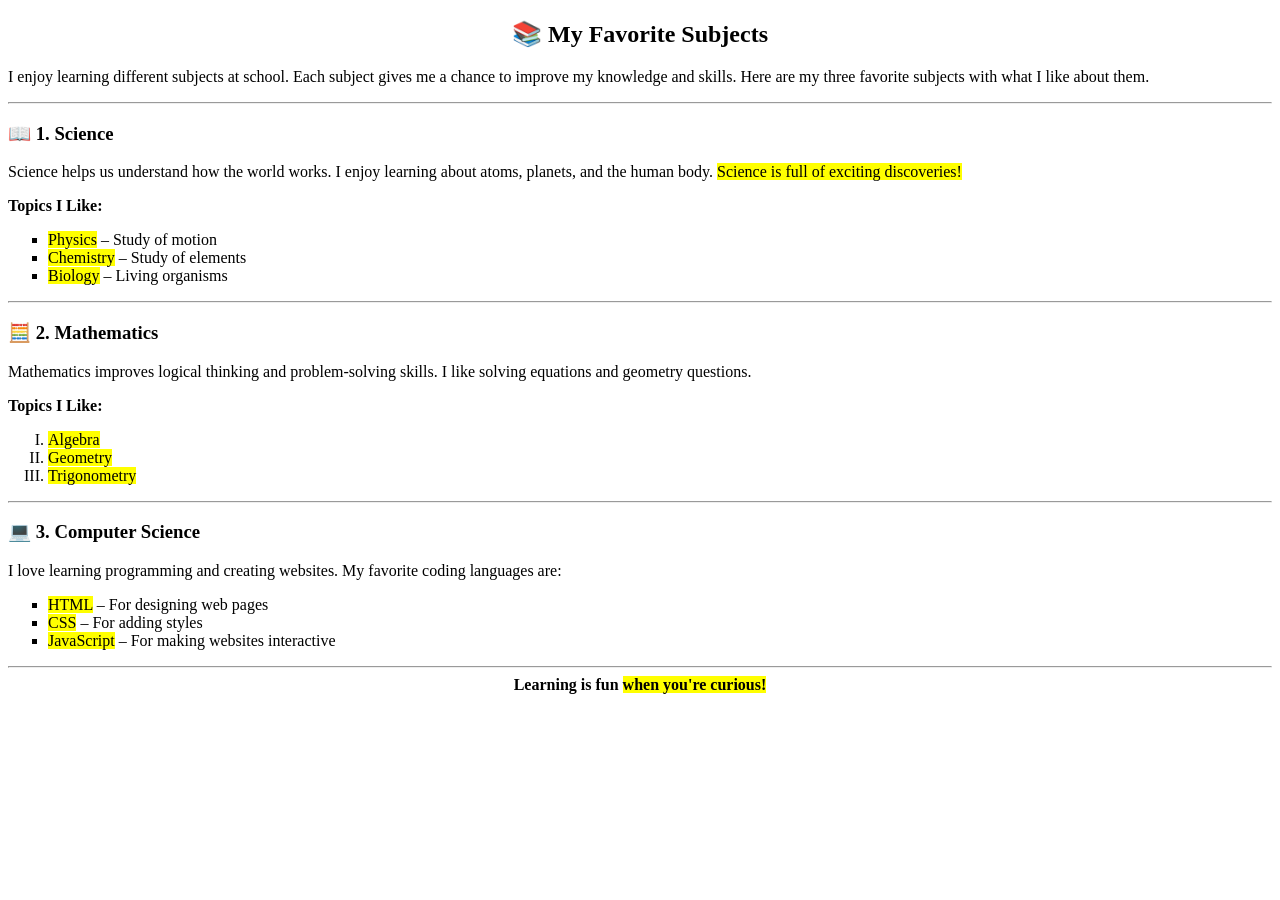
<file: Lab Work/lw-1/LW-1.1/INDEX.HTML>
<!DOCTYPE html>
<html>
<head>
    <title>My Favorite Subjects</title>
</head>
<body>

<center>
    <h2>📚 My Favorite Subjects</h2>
</center>

<p>
    I enjoy learning different subjects at school. Each subject gives me a
    chance to improve my knowledge and skills. Here are my three favorite
    subjects with what I like about them.
</p>

<hr>

<h3>📖 1. Science</h3>

<p>
    Science helps us understand how the world works. I enjoy learning about
    atoms, planets, and the human body. <mark>Science is full of exciting
    discoveries!</mark>
</p>

<b>Topics I Like:</b>

<ul type="square">
    <li><mark>Physics</mark> – Study of motion</li>
    <li><mark>Chemistry</mark> – Study of elements</li>
    <li><mark>Biology</mark> – Living organisms</li>
</ul>

<hr>

<h3>🧮 2. Mathematics</h3>

<p>
    Mathematics improves logical thinking and problem-solving skills.
    I like solving equations and geometry questions.
</p>

<b>Topics I Like:</b>

<ol type="I">
    <li><mark>Algebra</mark></li>
    <li><mark>Geometry</mark></li>
    <li><mark>Trigonometry</mark></li>
</ol>

<hr>

<h3>💻 3. Computer Science</h3>

<p>
    I love learning programming and creating websites.
    My favorite coding languages are:
</p>

<ul type="square">
    <li><mark>HTML</mark> – For designing web pages</li>
    <li><mark>CSS</mark> – For adding styles</li>
    <li><mark>JavaScript</mark> – For making websites interactive</li>
</ul>

<hr>

<center>
    <b>
        Learning is fun <mark>when you're curious!</mark>
    </b>
</center>

</body>
</html>
</file>
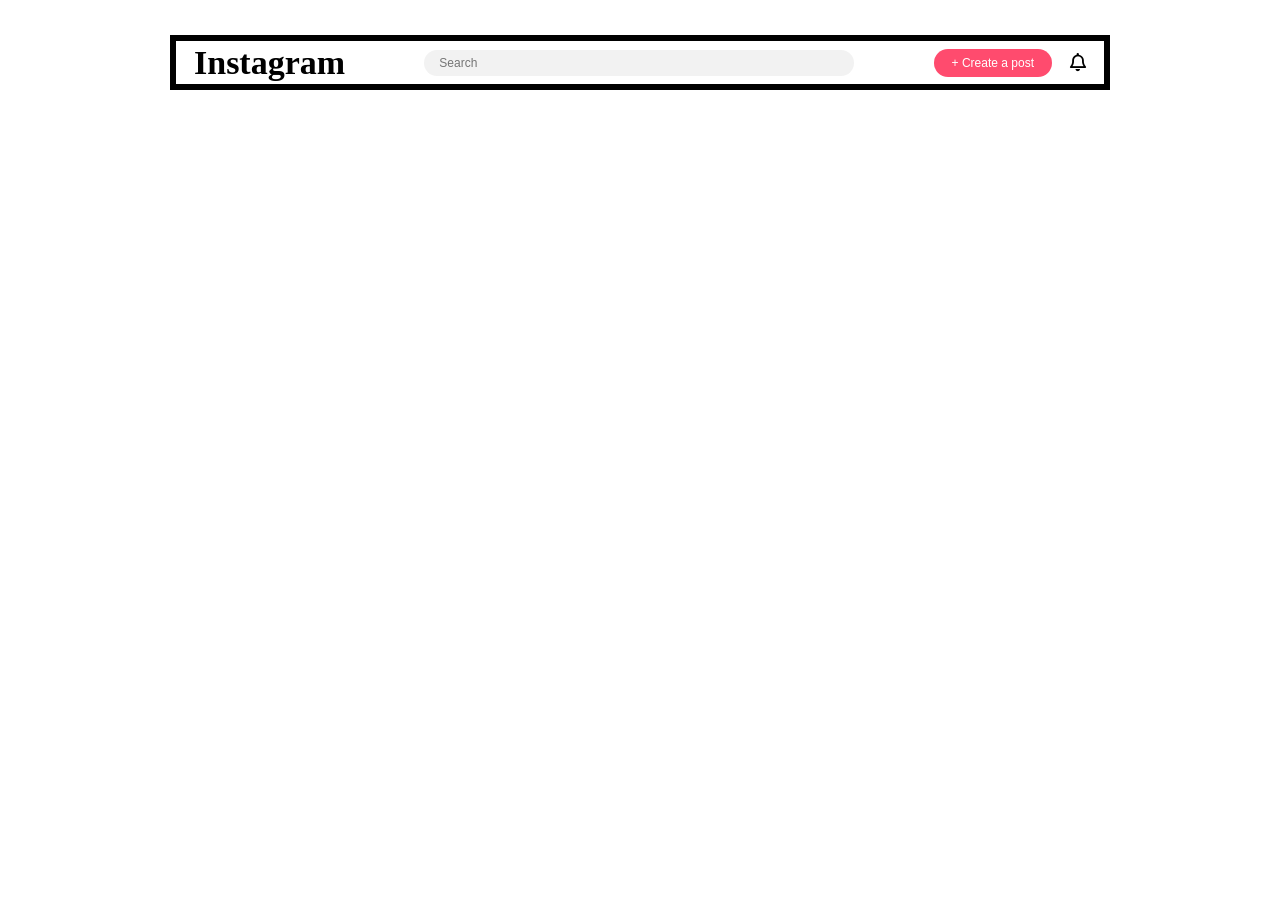
<file: Lab Work/lw-11/lw-11.1/index.html>
<!DOCTYPE html>
<html lang="en">
<head>
    <meta charset="UTF-8">
    <meta name="viewport" content="width=device-width, initial-scale=1.0">
    <title>Instagram Header</title>

    <link rel="stylesheet" href="style.css">

    <link rel="stylesheet"
    href="https://cdnjs.cloudflare.com/ajax/libs/font-awesome/6.5.2/css/all.min.css">
</head>
<body>

<div class="container">

    <div class="logo">
        Instagram
    </div>

    <div class="search">
        <input type="text" placeholder="Search">
    </div>

    <div class="right">

        <button>+ Create a post</button>

        <i class="fa-regular fa-bell"></i>

    </div>

</div>
</file>
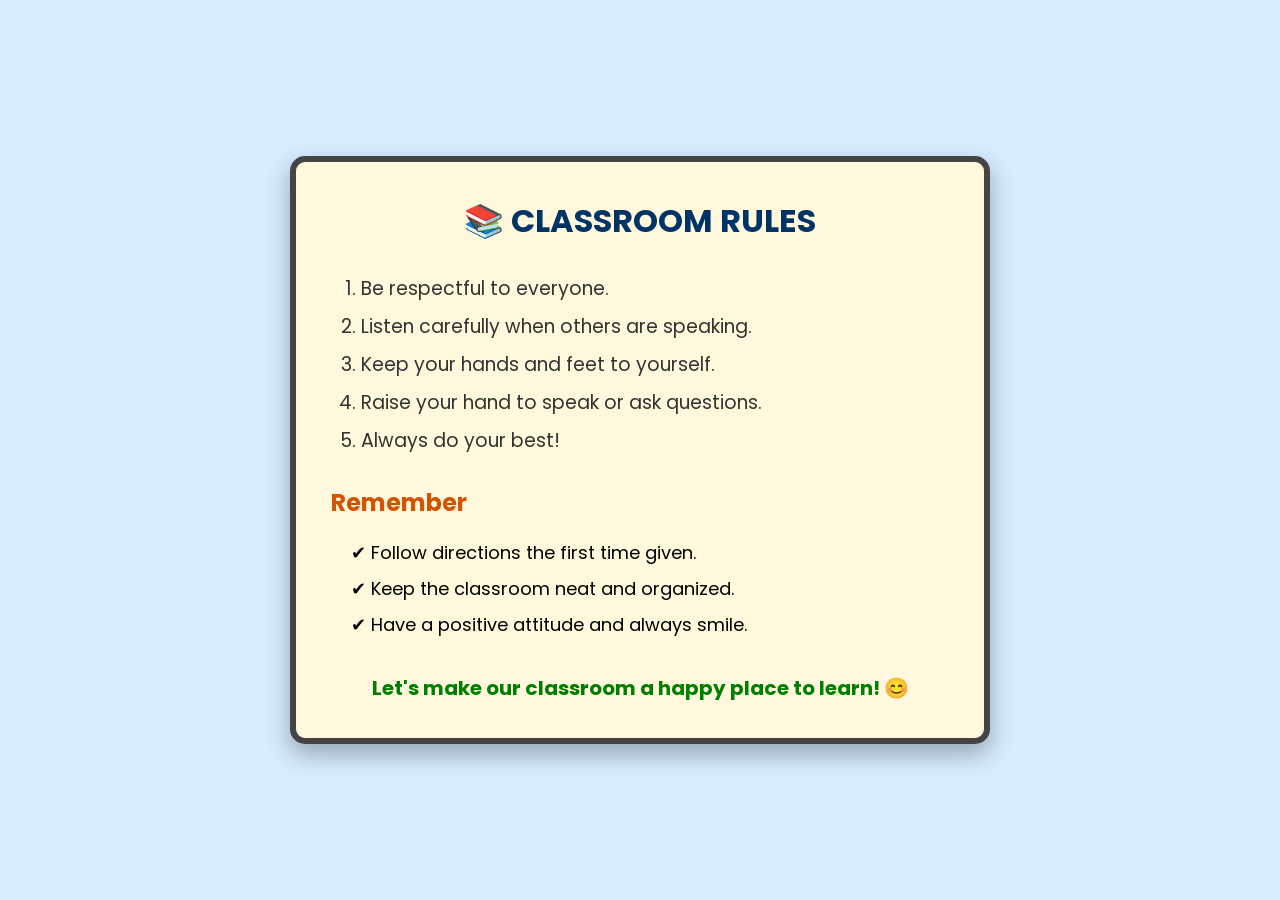
<file: Lab Work/lw-2/lw-2.1/index.html>
<!DOCTYPE html>
<html lang="en">
<head>
    <meta charset="UTF-8">
    <meta name="viewport" content="width=device-width, initial-scale=1.0">
    <title>Classroom Rules Poster</title>

    <!-- Google Font -->
    <link href="https://fonts.googleapis.com/css2?family=Poppins:wght@300;400;600;700&display=swap" rel="stylesheet">

    <!-- External CSS -->
    <link rel="stylesheet" href="style.css">
</head>
<body>

<div class="poster">

    <h1>📚 CLASSROOM RULES</h1>

    <ol>
        <li>Be respectful to everyone.</li>
        <li>Listen carefully when others are speaking.</li>
        <li>Keep your hands and feet to yourself.</li>
        <li>Raise your hand to speak or ask questions.</li>
        <li>Always do your best!</li>
    </ol>

    <h3>Remember</h3>

    <ul>
        <li>✔ Follow directions the first time given.</li>
        <li>✔ Keep the classroom neat and organized.</li>
        <li>✔ Have a positive attitude and always smile.</li>
    </ul>

    <p class="footer">
        Let's make our classroom a happy place to learn! 😊
    </p>

</div>

</body>
</html>
</file>
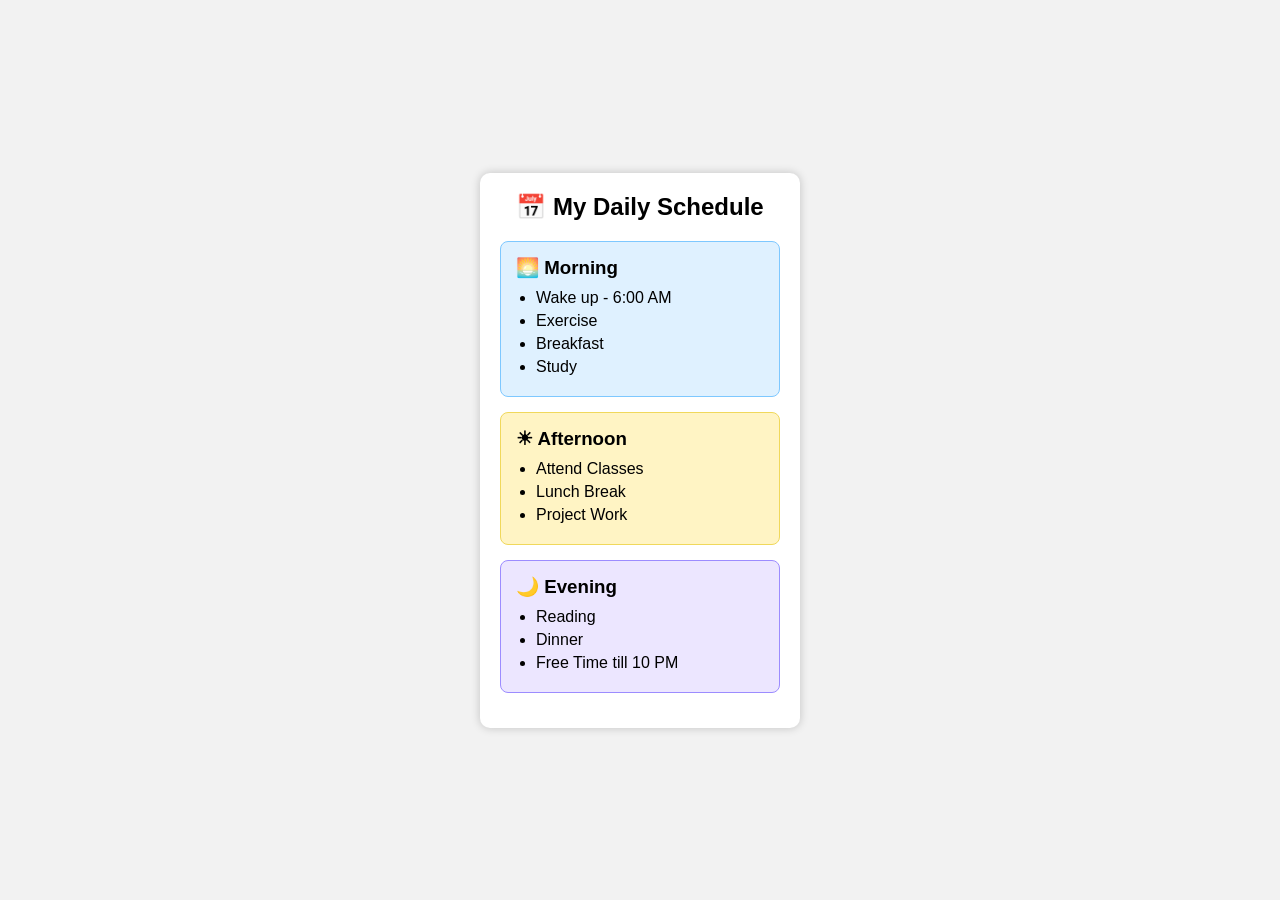
<file: Lab Work/lw-4/lw-4.2/index.html>
<!DOCTYPE html>
<html lang="en">
<head>
    <meta charset="UTF-8">
    <meta name="viewport" content="width=device-width, initial-scale=1.0">
    <title>Daily Schedule</title>
    <link rel="stylesheet" href="style.css">
</head>
<body>

<div class="container">

    <h2>📅 My Daily Schedule</h2>

    <div class="card morning">
        <h3>🌅 Morning</h3>
        <ul>
            <li>Wake up - 6:00 AM</li>
            <li>Exercise</li>
            <li>Breakfast</li>
            <li>Study</li>
        </ul>
    </div>

    <div class="card afternoon">
        <h3>☀ Afternoon</h3>
        <ul>
            <li>Attend Classes</li>
            <li>Lunch Break</li>
            <li>Project Work</li>
        </ul>
    </div>

    <div class="card evening">
        <h3>🌙 Evening</h3>
        <ul>
            <li>Reading</li>
            <li>Dinner</li>
            <li>Free Time till 10 PM</li>
        </ul>
    </div>

</div>

</body>
</html>
</file>
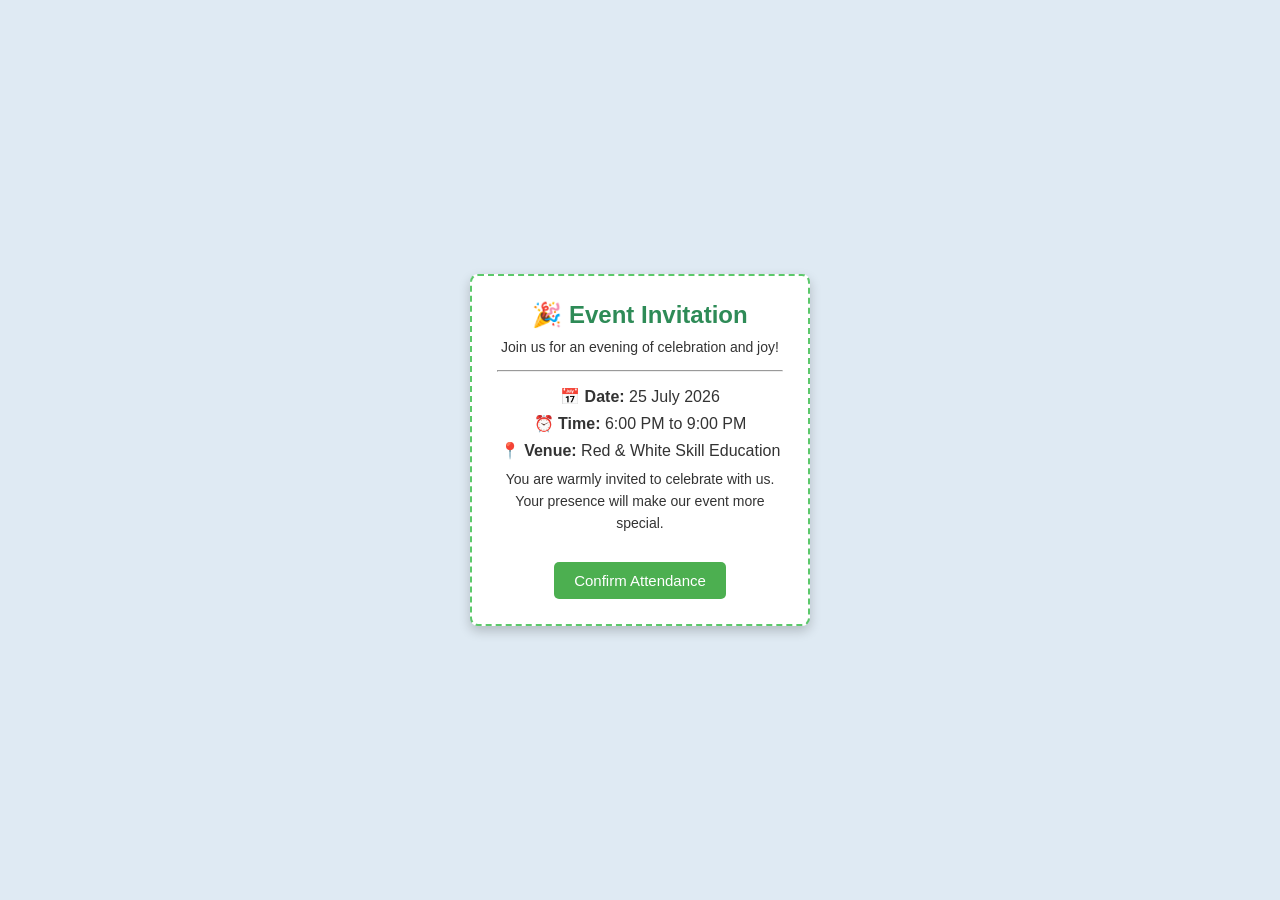
<file: Lab Work/lw-4/lw-4.3/index.html>
<!DOCTYPE html>
<html lang="en">
<head>
    <meta charset="UTF-8">
    <meta name="viewport" content="width=device-width, initial-scale=1.0">
    <title>Event Invitation Card</title>
    <link rel="stylesheet" href="style.css">
</head>
<body>

<div class="container">
    <div class="card">
        <h2>🎉 Event Invitation</h2>
        <p class="subtitle">Join us for an evening of celebration and joy!</p>

        <hr>

        <p><strong>📅 Date:</strong> 25 July 2026</p>
        <p><strong>⏰ Time:</strong> 6:00 PM to 9:00 PM</p>
        <p><strong>📍 Venue:</strong> Red & White Skill Education</p>

        <p class="msg">
            You are warmly invited to celebrate with us.<br>
            Your presence will make our event more special.
        </p>

        <button>Confirm Attendance</button>
    </div>
</div>

</body>
</html>
</file>
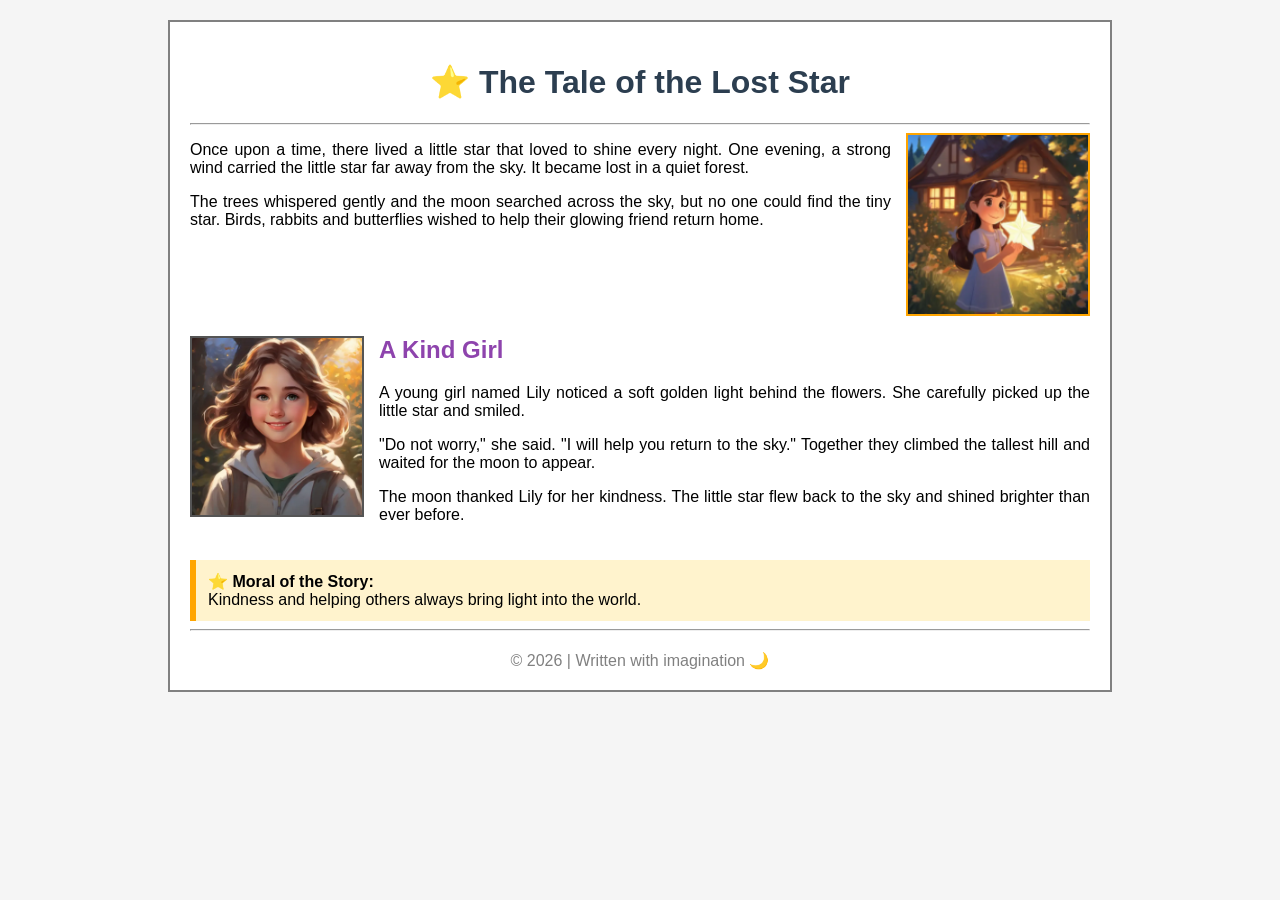
<file: Lab Work/lw-5/lw-5.1/index.html>
<!DOCTYPE html>
<html>
<head>
    <title>The Tale of Lost Star</title>
</head>

<body style="font-family:Arial, sans-serif; background:#f5f5f5;">

<div style="width:900px; margin:20px auto; background:white; border:2px solid gray; padding:20px;">

    <h1 style="text-align:center; color:#2c3e50;">
        ⭐ The Tale of the Lost Star
    </h1>

    <hr>

    <img src="night.png"
         style="width:180px; float:right; border:2px solid orange; margin-left:15px; display:block;">

    <p style="text-align:justify;">
        Once upon a time, there lived a little star that loved to shine every
        night. One evening, a strong wind carried the little star far away from
        the sky. It became lost in a quiet forest.
    </p>

    <p style="text-align:justify;">
        The trees whispered gently and the moon searched across the sky, but no
        one could find the tiny star. Birds, rabbits and butterflies wished to
        help their glowing friend return home.
    </p>

    <div style="clear:both;"></div>

    <section style="margin-top:20px;">

        <img src="girl.png"
             style="width:170px; float:left; border:2px solid #555; margin-right:15px; display:block;">

        <h2 style="color:#8e44ad;">A Kind Girl</h2>

        <p style="text-align:justify;">
            A young girl named Lily noticed a soft golden light behind the
            flowers. She carefully picked up the little star and smiled.
        </p>

        <p style="text-align:justify;">
            "Do not worry," she said. "I will help you return to the sky."
            Together they climbed the tallest hill and waited for the moon to
            appear.
        </p>

        <p style="text-align:justify;">
            The moon thanked Lily for her kindness. The little star flew back to
            the sky and shined brighter than ever before.
        </p>

    </section>

    <div style="clear:both;"></div>

    <div style="background:#fff3cd; border-left:6px solid orange; padding:12px; margin-top:20px;">
        <b>⭐ Moral of the Story:</b><br>
        Kindness and helping others always bring light into the world.
    </div>

    <hr>

    <footer style="text-align:center; color:gray; margin-top:20px;">
        © 2026 | Written with imagination 🌙
    </footer>

</div>

</body>
</html>
</file>
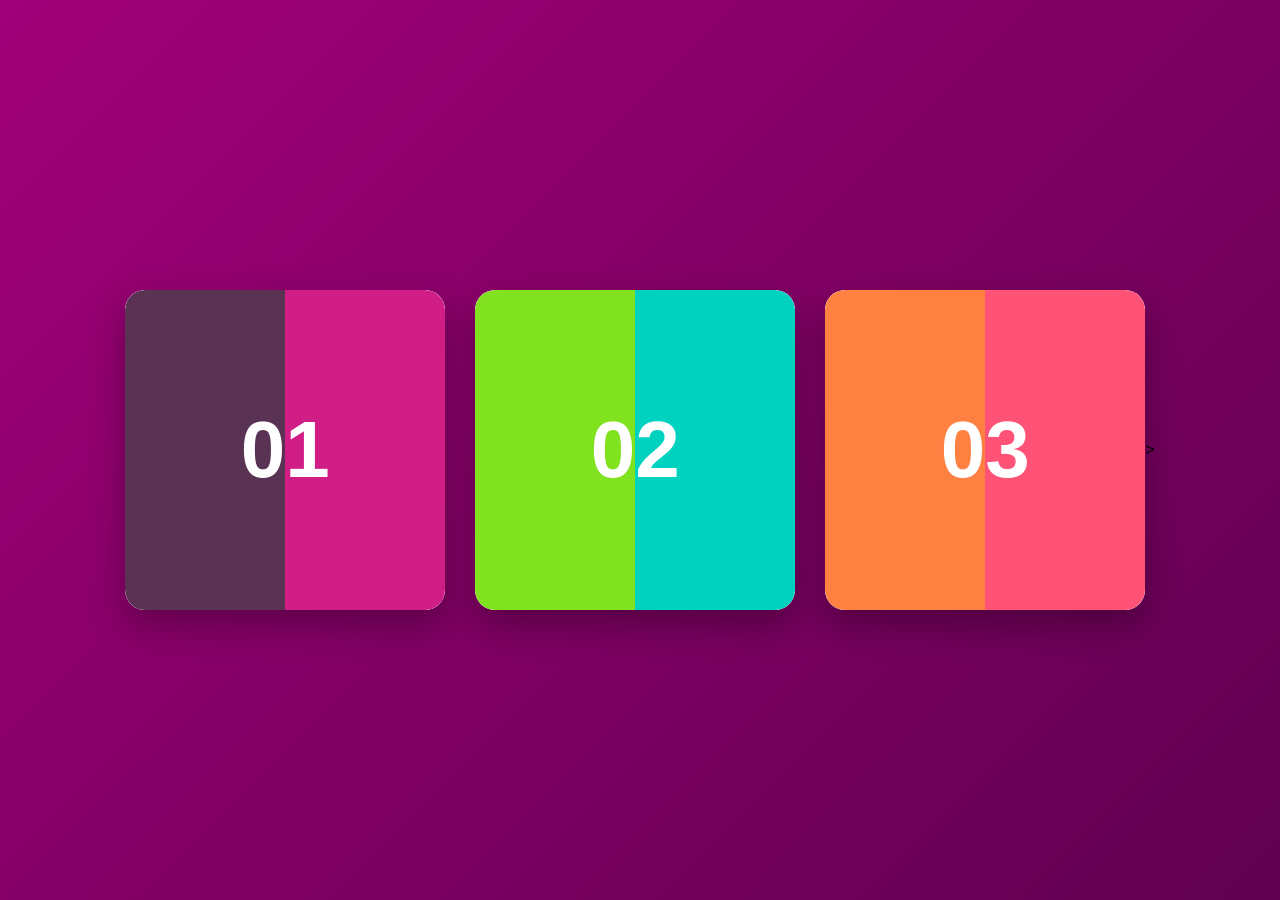
<file: Lab Work/lw-8/lw-8.1/index.html>
<!DOCTYPE html>
<html lang="en">
<head>
    <meta charset="UTF-8">
    <meta name="viewport" content="width=device-width, initial-scale=1.0">
    <title>Hover Profile Card Effect</title>
    <link rel="stylesheet" href="style.css">
</head>
<body>

    <div class="container">
        <div class="card">
            <div class="content">
                <h3>Lorem Ipsum</h3>
                <p>Lorem Ipsum is simply dummy text of the printing and typesetting industry when an unknown printer took a galley of type and scrambled it to make a type specimen book.</p>
            </div>
            <div class="box">
                <span>01</span>
            </div>
        </div>

        <div class="card">
            <div class="content">
                <h3>Lorem Ipsum</h3>
                <p>Lorem Ipsum is simply dummy text of the printing and typesetting industry when an unknown printer took a galley of type and scrambled it to make a type specimen book.</p>
            </div>
            <div class="box">
                <span>02</span>
            </div>
        </div>

        <div class="card">
            <div class="content">
                <h3>Lorem Ipsum</h3>
                <p>Lorem Ipsum is simply dummy text of the printing and typesetting industry when an unknown printer took a galley of type and scrambled it to make a type specimen book.</p>
            </div>
            <div class="box">
                <span>03</span>
            </div>
        </div>
    </div>

</body>
</html>>
</file>
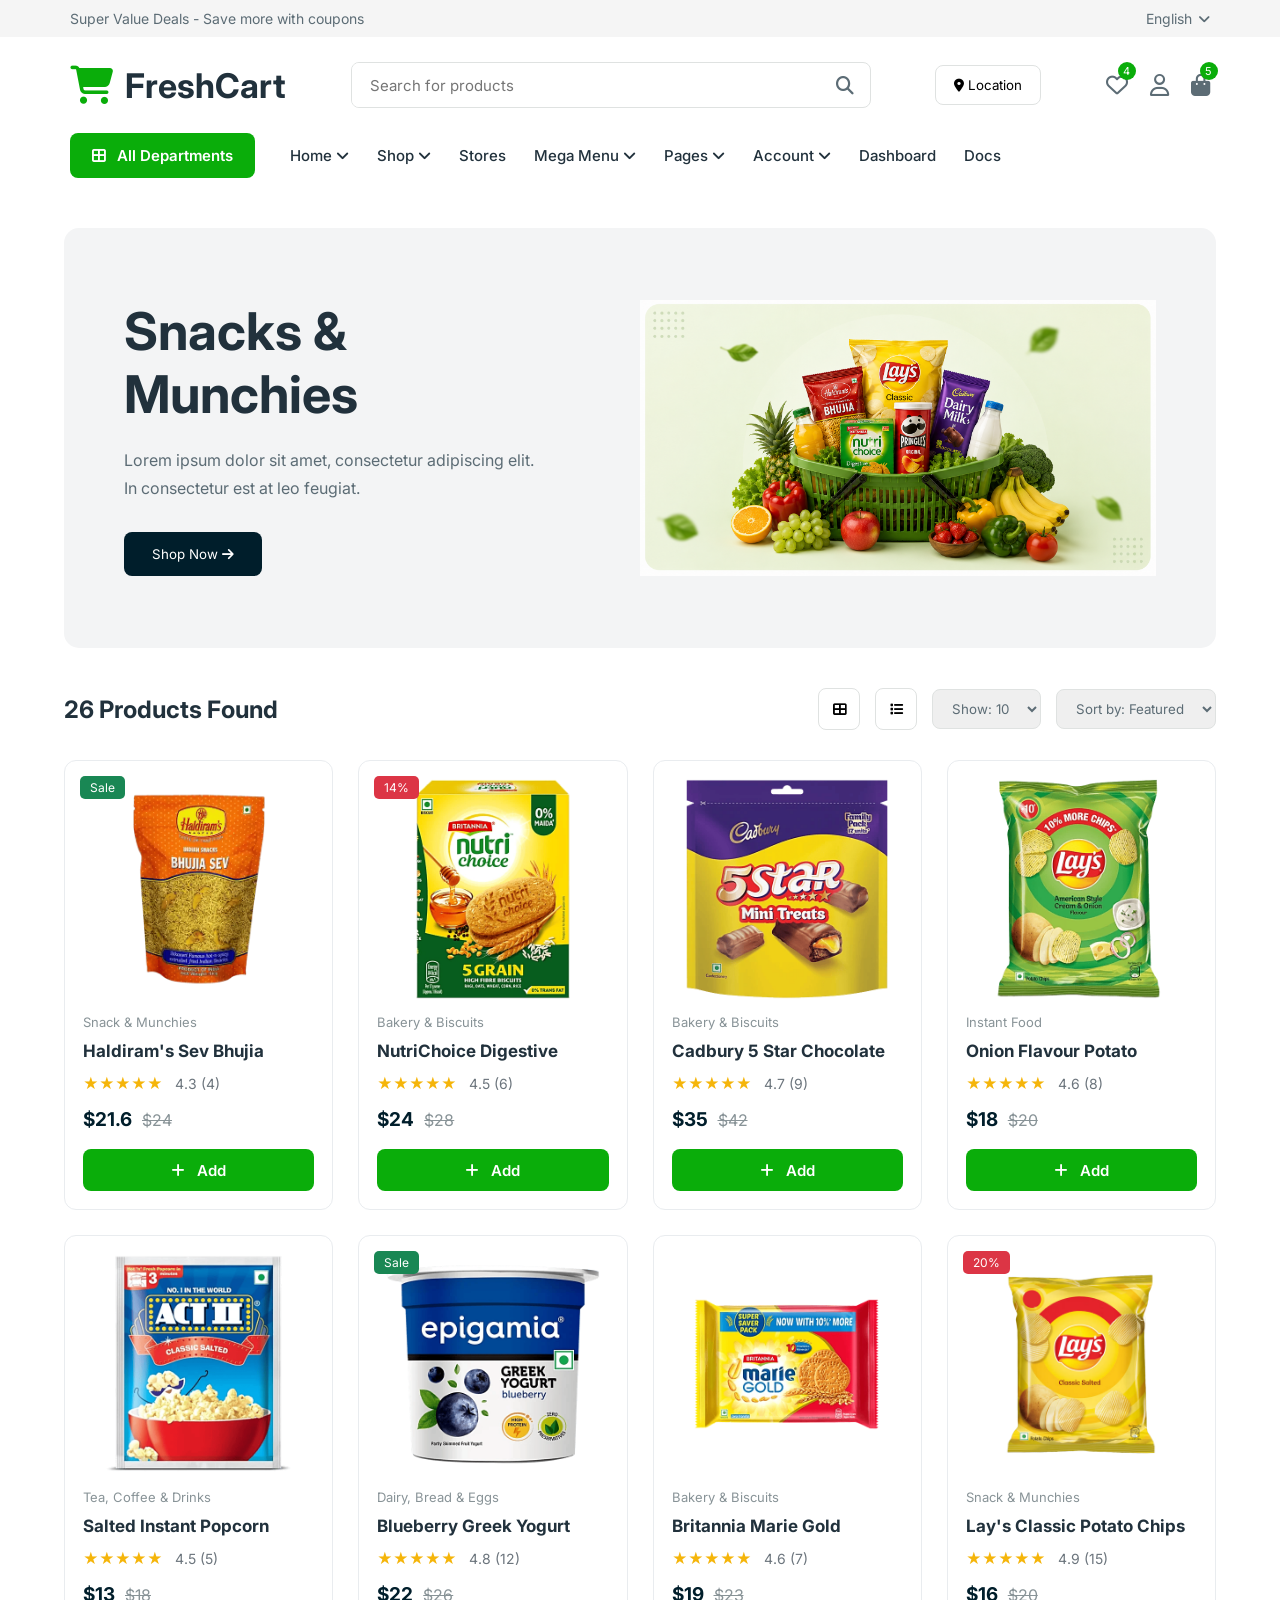
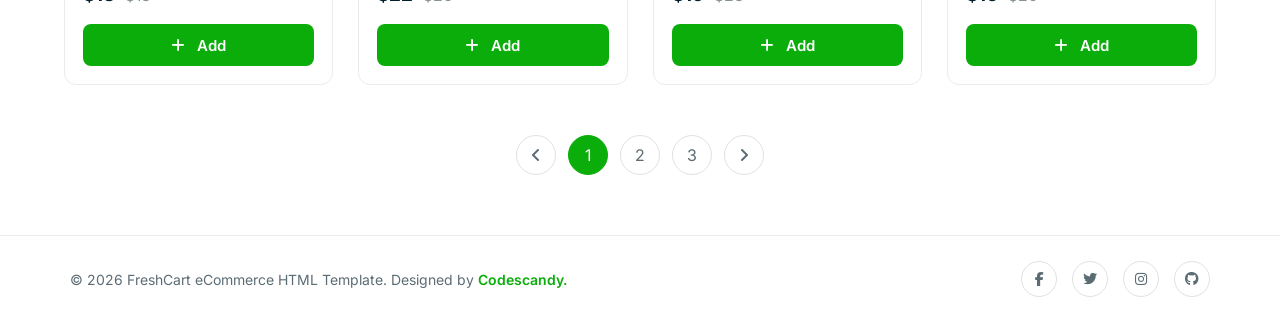
<file: Lab Work/lw-9/lw-9.2/index.html>
<!DOCTYPE html>
<html lang="en">

<head>

    <meta charset="UTF-8">
    <meta name="viewport" content="width=device-width, initial-scale=1.0">

    <title>FreshCart</title>

    <!-- Font Awesome CDN -->
    <link rel="stylesheet"
        href="https://cdnjs.cloudflare.com/ajax/libs/font-awesome/6.7.2/css/all.min.css">

    <!-- External CSS -->
    <link rel="stylesheet" href="asset/css/style.css">

</head>

<body>

    <!-- =================== HEADER START =================== -->

    <header>

        <!-- ================= Top Offer Bar ================= -->

        <div class="top-bar">

            <div class="offer">
                <p>Super Value Deals - Save more with coupons</p>
            </div>

            <div class="language">

                <a href="#">
                    English
                    <i class="fa-solid fa-angle-down"></i>
                </a>

            </div>

        </div>

        <!-- ================= Main Header ================= -->

        <div class="main-header">

            <!-- Logo -->

            <div class="logo">

                <a href="#">

                    <i class="fa-solid fa-cart-shopping"></i>

                    <h1>FreshCart</h1>

                </a>

            </div>

            <!-- Search Box -->

            <div class="search-box">

                <input type="text" placeholder="Search for products">

                <button>

                    <i class="fa-solid fa-magnifying-glass"></i>

                </button>

            </div>

            <!-- Location Button -->

            <div class="location">

                <button>

                    <i class="fa-solid fa-location-dot"></i>

                    Location

                </button>

            </div>

            <!-- Header Icons -->

            <div class="header-icons">

                <!-- Wishlist -->

                <div class="icon">

                    <i class="fa-regular fa-heart"></i>

                    <span>4</span>

                </div>

                <!-- User -->

                <div class="icon">

                    <i class="fa-regular fa-user"></i>

                </div>

                <!-- Cart -->

                <div class="icon">

                    <i class="fa-solid fa-bag-shopping"></i>

                    <span>5</span>

                </div>

            </div>

        </div>

        <!-- ================= Navigation ================= -->

        <nav>

            <!-- Department Button -->

            <button class="department-btn">

                <i class="fa-solid fa-border-all"></i>

                All Departments

            </button>

            <!-- Navigation Menu -->

            <ul>

                <li>

                    <a href="#">

                        Home

                        <i class="fa-solid fa-angle-down"></i>

                    </a>

                </li>

                <li>

                    <a href="#">

                        Shop

                        <i class="fa-solid fa-angle-down"></i>

                    </a>

                </li>

                <li>

                    <a href="#">

                        Stores

                    </a>

                </li>

                <li>

                    <a href="#">

                        Mega Menu

                        <i class="fa-solid fa-angle-down"></i>

                    </a>

                </li>

                <li>

                    <a href="#">

                        Pages

                        <i class="fa-solid fa-angle-down"></i>

                    </a>

                </li>

                <li>

                    <a href="#">

                        Account

                        <i class="fa-solid fa-angle-down"></i>

                    </a>

                </li>

                <li>

                    <a href="#">

                        Dashboard

                    </a>

                </li>

                <li>

                    <a href="#">

                        Docs

                    </a>

                </li>

            </ul>

        </nav>

    </header>

    <!-- =================== HEADER END =================== -->


    <!-- ================= HERO SECTION START ================= -->

<main>

    <!-- Hero Banner -->

    <section class="hero">

        <div class="hero-content">

            <h1>Snacks & Munchies</h1>

            <p>
                Lorem ipsum dolor sit amet, consectetur adipiscing elit.
                In consectetur est at leo feugiat.
            </p>

            <button>Shop Now <i class="fa-solid fa-arrow-right"></i></button>

        </div>

        <div class="hero-image">

            <img src="./asset/img/img.1.png" alt="Banner">

        </div>

    </section>



    <!-- ================= PRODUCT TOOLBAR ================= -->

    <section class="product-toolbar">

        <!-- Left Side -->

        <div class="product-count">

            <h3>26 Products Found</h3>

        </div>



        <!-- Right Side -->

        <div class="toolbar-right">

            <!-- Grid View -->

            <button class="view-btn">

                <i class="fa-solid fa-table-cells-large"></i>

            </button>

            <!-- List View -->

            <button class="view-btn">

                <i class="fa-solid fa-list"></i>

            </button>



            <!-- Show Dropdown -->

            <select>

                <option>Show: 10</option>

                <option>20</option>

                <option>30</option>

            </select>



            <!-- Sort Dropdown -->

            <select>

                <option>Sort by: Featured</option>

                <option>Newest</option>

                <option>Low Price</option>

                <option>High Price</option>

            </select>

        </div>

    </section>



    <!-- ================= PRODUCTS START ================= -->

    <section class="products">



        <!-- ========= Product 1 ========= -->

        <div class="card">

            <div class="badge-box">

                <span class="sale">Sale</span>

            </div>

            <img src="./asset/img/img.2.png" alt="Product">

            <p class="category">Snack & Munchies</p>

            <h4>Haldiram's Sev Bhujia</h4>

            <div class="rating">

                ★★★★★

                <span>4.3 (4)</span>

            </div>

            <div class="price">

                <span class="new-price">$21.6</span>

                <span class="old-price">$24</span>

            </div>

            <button class="add-btn">

                <i class="fa-solid fa-plus"></i>

                Add

            </button>

        </div>



        <!-- ========= Product 2 ========= -->

        <div class="card">

            <div class="badge-box">

                <span class="discount">14%</span>

            </div>

            <img src="./asset/img/img.3.png" alt="Product">

            <p class="category">Bakery & Biscuits</p>

            <h4>NutriChoice Digestive</h4>

            <div class="rating">

                ★★★★★

                <span>4.5 (6)</span>

            </div>

            <div class="price">

                <span class="new-price">$24</span>

                <span class="old-price">$28</span>

            </div>

            <button class="add-btn">

                <i class="fa-solid fa-plus"></i>

                Add

            </button>

        </div>



        <!-- ========= Product 3 ========= -->

        <div class="card">

            <img src="./asset/img/img.4.png" alt="Product">

            <p class="category">Bakery & Biscuits</p>

            <h4>Cadbury 5 Star Chocolate</h4>

            <div class="rating">

                ★★★★★

                <span>4.7 (9)</span>

            </div>

            <div class="price">

                <span class="new-price">$35</span>

                <span class="old-price">$42</span>

            </div>

            <button class="add-btn">

                <i class="fa-solid fa-plus"></i>

                Add

            </button>

        </div>



        <!-- ========= Product 4 ========= -->

        <div class="card">

            <img src="./asset/img/img.5.png" alt="Product">

            <p class="category">Instant Food</p>

            <h4>Onion Flavour Potato</h4>

            <div class="rating">

                ★★★★★

                <span>4.6 (8)</span>

            </div>

            <div class="price">

                <span class="new-price">$18</span>

                <span class="old-price">$20</span>

            </div>

            <button class="add-btn">

                <i class="fa-solid fa-plus"></i>

                Add

            </button>

        </div>
        <!-- ========= Product 5 ========= -->

        <div class="card">

            <img src="./asset/img/img.6.png" alt="Product">

            <p class="category">Tea, Coffee & Drinks</p>

            <h4>Salted Instant Popcorn</h4>

            <div class="rating">
                ★★★★★
                <span>4.5 (5)</span>
            </div>

            <div class="price">
                <span class="new-price">$13</span>
                <span class="old-price">$18</span>
            </div>

            <button class="add-btn">
                <i class="fa-solid fa-plus"></i>
                Add
            </button>

        </div>



        <!-- ========= Product 6 ========= -->

        <div class="card">

            <div class="badge-box">
                <span class="sale">Sale</span>
            </div>

            <img src="./asset/img/img.7.png" alt="Product">

            <p class="category">Dairy, Bread & Eggs</p>

            <h4>Blueberry Greek Yogurt</h4>

            <div class="rating">
                ★★★★★
                <span>4.8 (12)</span>
            </div>

            <div class="price">
                <span class="new-price">$22</span>
                <span class="old-price">$26</span>
            </div>

            <button class="add-btn">
                <i class="fa-solid fa-plus"></i>
                Add
            </button>

        </div>



        <!-- ========= Product 7 ========= -->

        <div class="card">

            <img src="./asset/img/img.8.png" alt="Product">

            <p class="category">Bakery & Biscuits</p>

            <h4>Britannia Marie Gold</h4>

            <div class="rating">
                ★★★★★
                <span>4.6 (7)</span>
            </div>

            <div class="price">
                <span class="new-price">$19</span>
                <span class="old-price">$23</span>
            </div>

            <button class="add-btn">
                <i class="fa-solid fa-plus"></i>
                Add
            </button>

        </div>



        <!-- ========= Product 8 ========= -->

        <div class="card">

            <div class="badge-box">
                <span class="discount">20%</span>
            </div>

            <img src="./asset/img/img.9.png" alt="Product">

            <p class="category">Snack & Munchies</p>

            <h4>Lay's Classic Potato Chips</h4>

            <div class="rating">
                ★★★★★
                <span>4.9 (15)</span>
            </div>

            <div class="price">
                <span class="new-price">$16</span>
                <span class="old-price">$20</span>
            </div>

            <button class="add-btn">
                <i class="fa-solid fa-plus"></i>
                Add
            </button>

        </div>

    </section>





    <!-- ================= Pagination ================= -->

    <section class="pagination">

        <a href="#"><i class="fa-solid fa-angle-left"></i></a>

        <a href="#" class="active">1</a>

        <a href="#">2</a>

        <a href="#">3</a>

        <a href="#"><i class="fa-solid fa-angle-right"></i></a>

    </section>

</main>



<!-- ================= Footer ================= -->

<footer>

    <div class="footer-left">

        © 2026 FreshCart eCommerce HTML Template.
        Designed by <span>Codescandy.</span>

    </div>

    <div class="footer-right">

        <a href="#"><i class="fa-brands fa-facebook-f"></i></a>

        <a href="#"><i class="fa-brands fa-twitter"></i></a>

        <a href="#"><i class="fa-brands fa-instagram"></i></a>

        <a href="#"><i class="fa-brands fa-github"></i></a>

    </div>

</footer>



</body>

</html>
</file>
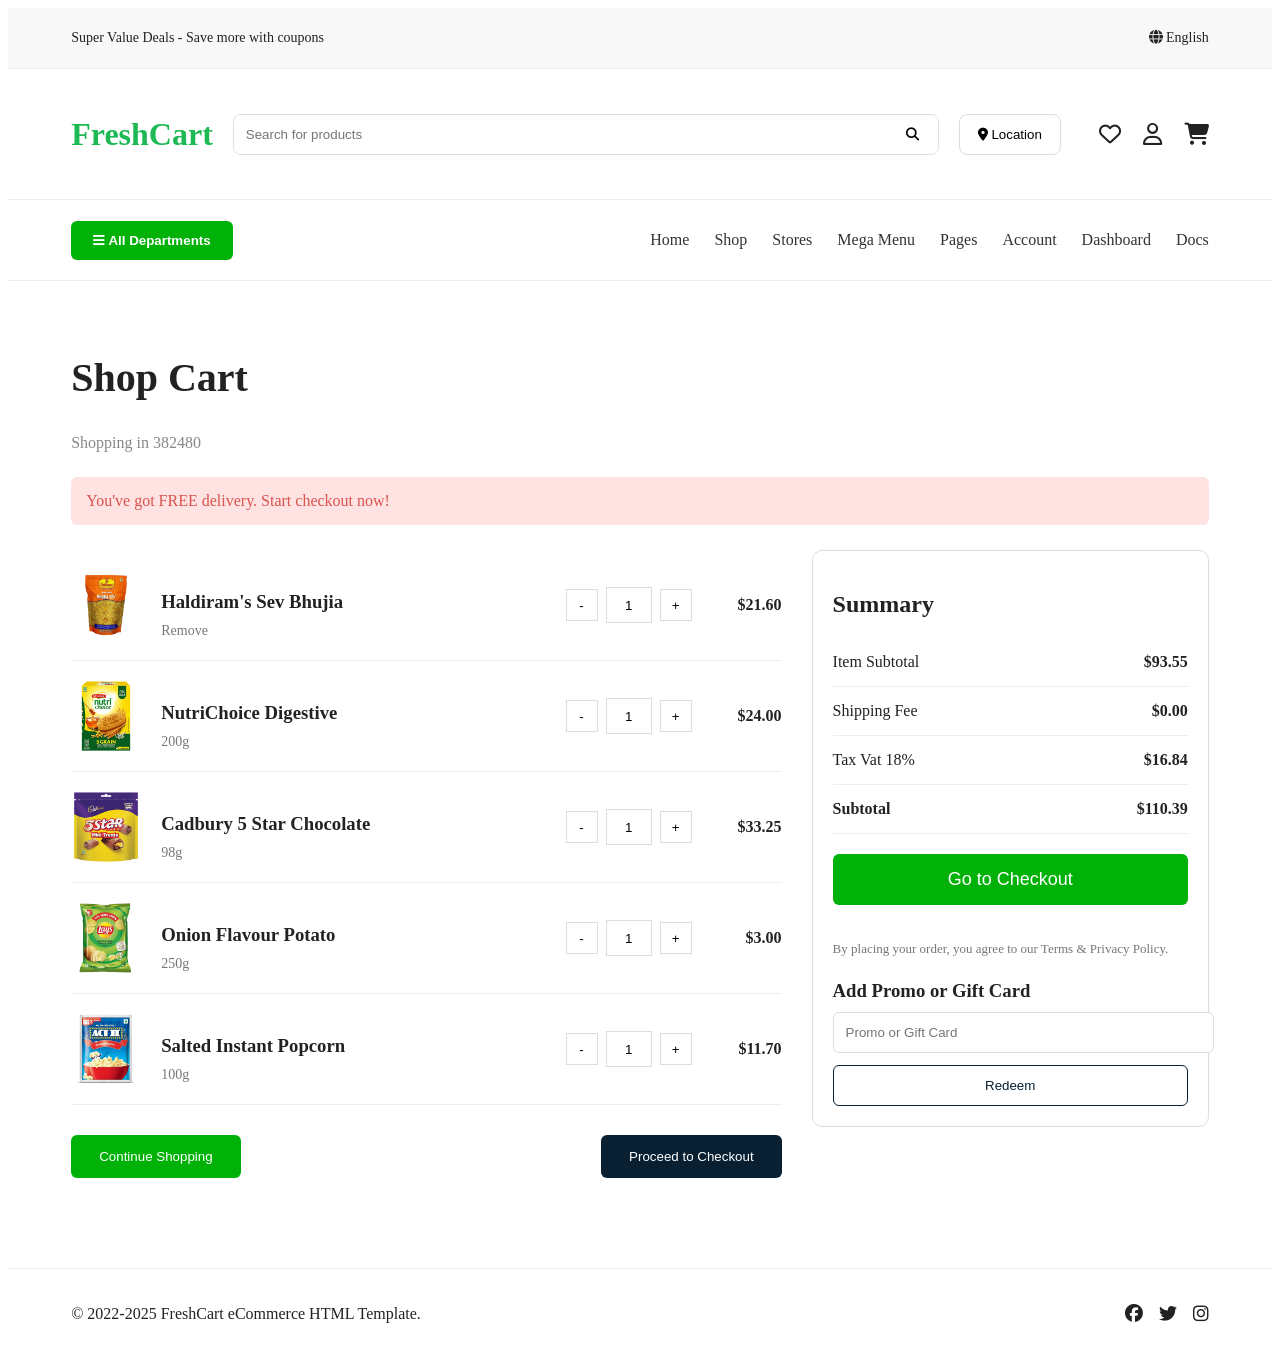
<file: Lab Work/lw-9/lw-9.3/index.html>
<!DOCTYPE html>
<html lang="en">
<head>
    <meta charset="UTF-8">
    <meta name="viewport" content="width=device-width, initial-scale=1.0">
    <title>FreshCart - Shopping Cart</title>

    <link rel="stylesheet" href="asset/css/style.css">

    <link rel="stylesheet"
    href="https://cdnjs.cloudflare.com/ajax/libs/font-awesome/6.5.2/css/all.min.css">
</head>
<body>

<!-- Top Bar -->
<div class="top-bar">
    <div class="container">
        <p>Super Value Deals - Save more with coupons</p>

        <div class="lang">
            <i class="fa-solid fa-globe"></i>
            English
        </div>
    </div>
</div>

<!-- Header -->

<header>

<div class="container nav1">

<div class="logo">
    <h2>FreshCart</h2>
</div>

<div class="search-box">
    <input type="text" placeholder="Search for products">
    <button><i class="fa fa-search"></i></button>
</div>

<button class="location">
    <i class="fa-solid fa-location-dot"></i>
    Location
</button>

<div class="icons">
    <i class="fa-regular fa-heart"></i>
    <i class="fa-regular fa-user"></i>
    <i class="fa-solid fa-cart-shopping"></i>
</div>

</div>

<nav>

<div class="container nav2">

<button class="department">
<i class="fa-solid fa-bars"></i>
All Departments
</button>

<ul>

<li><a href="#">Home</a></li>
<li><a href="#">Shop</a></li>
<li><a href="#">Stores</a></li>
<li><a href="#">Mega Menu</a></li>
<li><a href="#">Pages</a></li>
<li><a href="#">Account</a></li>
<li><a href="#">Dashboard</a></li>
<li><a href="#">Docs</a></li>

</ul>

</div>

</nav>

</header>

<!-- Shopping Cart -->

<section class="cart">

<div class="container">

<h1>Shop Cart</h1>
<p class="sub">Shopping in 382480</p>

<div class="alert">
You've got FREE delivery. Start checkout now!
</div>

<div class="cart-area">

<div class="left">

<!-- Product -->

<div class="product">

<img src="asset/img/img.2.png">

<div class="details">
<h3>Haldiram's Sev Bhujia</h3>
<span>Remove</span>
</div>

<div class="qty">
<button>-</button>
<input type="text" value="1">
<button>+</button>
</div>

<h4>$21.60</h4>

</div>

<!-- Product -->

<div class="product">

<img src="asset/img/img.3.png">

<div class="details">
<h3>NutriChoice Digestive</h3>
<span>200g</span>
</div>

<div class="qty">
<button>-</button>
<input type="text" value="1">
<button>+</button>
</div>

<h4>$24.00</h4>

</div>

<!-- Product -->

<div class="product">

<img src="asset/img/img.4.png">

<div class="details">
<h3>Cadbury 5 Star Chocolate</h3>
<span>98g</span>
</div>

<div class="qty">
<button>-</button>
<input type="text" value="1">
<button>+</button>
</div>

<h4>$33.25</h4>

</div>

<!-- Product -->

<div class="product">

<img src="asset/img/img.5.png">

<div class="details">
<h3>Onion Flavour Potato</h3>
<span>250g</span>
</div>

<div class="qty">
<button>-</button>
<input type="text" value="1">
<button>+</button>
</div>

<h4>$3.00</h4>

</div>

<!-- Product -->

<div class="product">

<img src="asset/img/img.6.png">

<div class="details">
<h3>Salted Instant Popcorn</h3>
<span>100g</span>
</div>

<div class="qty">
<button>-</button>
<input type="text" value="1">
<button>+</button>
</div>

<h4>$11.70</h4>

</div>

<div class="buttons">

<button class="shop">
Continue Shopping
</button>

<button class="checkout">
Proceed to Checkout
</button>

</div>

</div>

<!-- Right -->

<div class="summary">

<h2>Summary</h2>

<div class="row">
<span>Item Subtotal</span>
<b>$93.55</b>
</div>

<div class="row">
<span>Shipping Fee</span>
<b>$0.00</b>
</div>

<div class="row">
<span>Tax Vat 18%</span>
<b>$16.84</b>
</div>

<div class="row total">
<span>Subtotal</span>
<b>$110.39</b>
</div>

<button class="go">
Go to Checkout
</button>

<p class="terms">
By placing your order, you agree to our Terms & Privacy Policy.
</p>

<h3>Add Promo or Gift Card</h3>

<input type="text" placeholder="Promo or Gift Card">

<button class="redeem">
Redeem
</button>

</div>

</div>

</div>

</section>

<footer>

<div class="container">

<p>
© 2022-2025 FreshCart eCommerce HTML Template.
</p>

<div class="social">

<i class="fab fa-facebook"></i>
<i class="fab fa-twitter"></i>
<i class="fab fa-instagram"></i>

</div>

</div>

</footer>

</body>
</html>
</file>
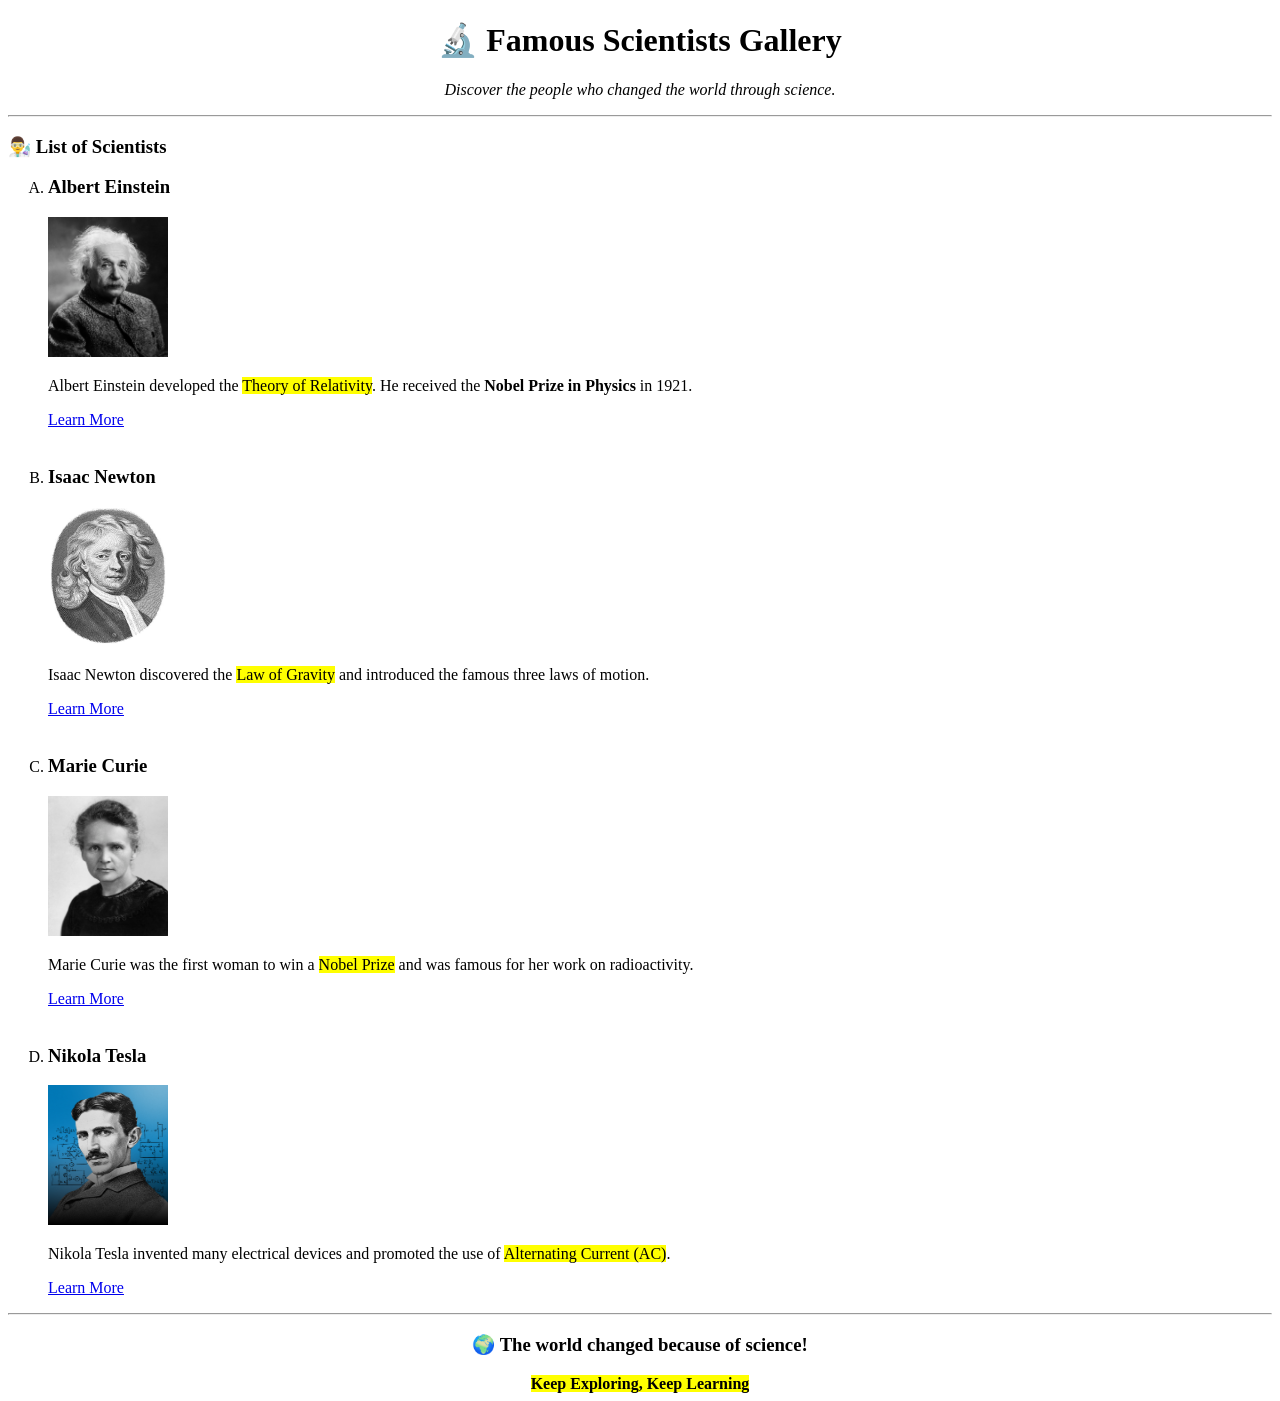
<file: Lab Work/lw-1/lw-1.2/index-2.html>
<!DOCTYPE html>
<html>
<head>
    <title>Famous Scientists Gallery</title>
</head>
<body>

<center>
    <h1>🔬 Famous Scientists Gallery</h1>
    <p><i>Discover the people who changed the world through science.</i></p>
</center>

<hr>

<h3>👨‍🔬 List of Scientists</h3>

<ol type="A">

    <li>
        <h3>Albert Einstein</h3>

        <img src="einstein.jpg" alt="Albert Einstein" width="120" height="140">

        <p>
            Albert Einstein developed the <mark>Theory of Relativity</mark>.
            He received the <b>Nobel Prize in Physics</b> in 1921.
        </p>

        <a href="https://en.wikipedia.org/wiki/Albert_Einstein" target="_blank">
            Learn More
        </a>
    </li>

    <br>

    <li>
        <h3>Isaac Newton</h3>

        <img src="newton.jpg" alt="Isaac Newton" width="120" height="140">

        <p>
            Isaac Newton discovered the <mark>Law of Gravity</mark> and
            introduced the famous three laws of motion.
        </p>

        <a href="https://en.wikipedia.org/wiki/Isaac_Newton" target="_blank">
            Learn More
        </a>
    </li>

    <br>

    <li>
        <h3>Marie Curie</h3>

        <img src="curie.jpg" alt="Marie Curie" width="120" height="140">

        <p>
            Marie Curie was the first woman to win a
            <mark>Nobel Prize</mark> and was famous for her work on
            radioactivity.
        </p>

        <a href="https://en.wikipedia.org/wiki/Marie_Curie" target="_blank">
            Learn More
        </a>
    </li>

    <br>

    <li>
        <h3>Nikola Tesla</h3>

        <img src="tesla.jpg" alt="Nikola Tesla" width="120" height="140">

        <p>
            Nikola Tesla invented many electrical devices and promoted the
            use of <mark>Alternating Current (AC)</mark>.
        </p>

        <a href="https://en.wikipedia.org/wiki/Nikola_Tesla" target="_blank">
            Learn More
        </a>
    </li>

</ol>

<hr>

<center>
    <h3>🌍 The world changed because of science!</h3>
    <mark><b>Keep Exploring, Keep Learning</b></mark>
</center>

</body>
</html>
</file>
<file: Lab Work/lw-11/lw-11.1/style.css>
*{
    margin:0;
    padding:0;
    box-sizing:border-box;
    font-family:Arial, sans-serif;
}

body{
    background:#fff;
    padding:35px;
}

.container{
    width:940px;
    height:55px;
    margin:auto;
    border:6px solid #000;
    display:flex;
    justify-content:space-between;
    align-items:center;
    padding:0 18px;
    background:#fff;
}

.logo{
    font-size:34px;
    font-family:"Brush Script MT", cursive;
    font-weight:bold;
}

.search{
    flex:1;
    display:flex;
    justify-content:center;
}

.search input{
    width:430px;
    height:26px;
    border:none;
    outline:none;
    background:#f2f2f2;
    border-radius:20px;
    padding-left:15px;
    font-size:12px;
}

.right{
    display:flex;
    align-items:center;
    gap:18px;
}

.right button{
    background:#ff4b6e;
    color:white;
    border:none;
    padding:7px 18px;
    border-radius:20px;
    font-size:12px;
    cursor:pointer;
}

.right i{
    font-size:18px;
    color:#000;
}
</file>
<file: Lab Work/lw-2/lw-2.1/style.css>
*{
    margin:0;
    padding:0;
    box-sizing:border-box;
    font-family:'Poppins',sans-serif;
}

body{
    background:#d6ecff;
    display:flex;
    justify-content:center;
    align-items:center;
    height:100vh;
}

.poster{
    width:700px;
    background:#fff8dc;
    border:6px solid #444;
    border-radius:15px;
    padding:35px;
    box-shadow:0 10px 25px rgba(0,0,0,0.3);
}

h1{
    text-align:center;
    color:#003366;
    margin-bottom:25px;
    font-size:32px;
}

ol{
    margin-left:30px;
    line-height:2;
    font-size:19px;
    color:#333;
}

h3{
    margin-top:25px;
    color:#d35400;
    font-size:24px;
}

ul{
    margin-left:20px;
    margin-top:15px;
    line-height:2;
    list-style:none;
    font-size:18px;
}

.footer{
    margin-top:30px;
    text-align:center;
    color:green;
    font-size:20px;
    font-weight:bold;
}
</file>
<file: Lab Work/lw-4/lw-4.2/style.css>
*{
    margin:0;
    padding:0;
    box-sizing:border-box;
    font-family:Arial, sans-serif;
}

body{
    background:#f2f2f2;
    display:flex;
    justify-content:center;
    align-items:center;
    height:100vh;
}

.container{
    width:320px;
    background:#fff;
    padding:20px;
    border-radius:10px;
    box-shadow:0 0 10px rgba(0,0,0,0.2);
}

h2{
    text-align:center;
    margin-bottom:20px;
}

.card{
    margin-bottom:15px;
    padding:15px;
    border-radius:8px;
    border:1px solid #ccc;
}

.card h3{
    margin-bottom:10px;
}

.card ul{
    padding-left:20px;
}

.card li{
    margin:5px 0;
}

.morning{
    background:#dff1ff;
    border-color:#7ec8ff;
}

.afternoon{
    background:#fff4c4;
    border-color:#f0d85b;
}

.evening{
    background:#ece6ff;
    border-color:#9c8cff;
}
</file>
<file: Lab Work/lw-4/lw-4.3/style.css>
*{
    margin:0;
    padding:0;
    box-sizing:border-box;
    font-family:Arial, Helvetica, sans-serif;
}

body{
    background:#dfeaf3;
}

.container{
    display:flex;
    justify-content:center;
    align-items:center;
    height:100vh;
}

.card{
    width:340px;
    background:#fff;
    border:2px dashed #5cc96b;
    border-radius:8px;
    text-align:center;
    padding:25px;
    box-shadow:0 5px 12px rgba(0,0,0,0.2);
}

.card h2{
    color:#2e8b57;
    margin-bottom:10px;
}

.subtitle{
    color:#555;
    font-size:14px;
    margin-bottom:15px;
}

hr{
    margin:15px 0;
}

.card p{
    margin:8px 0;
    color:#333;
}

.msg{
    margin-top:15px;
    font-size:14px;
    line-height:22px;
}

button{
    margin-top:20px;
    background:#4CAF50;
    color:white;
    border:none;
    padding:10px 20px;
    border-radius:5px;
    cursor:pointer;
    font-size:15px;
}

button:hover{
    background:#388E3C;
}
</file>
<file: Lab Work/lw-8/lw-8.1/style.css>
* {
    margin: 0;
    padding: 0;
    box-sizing: border-box;
    font-family: 'Segoe UI', Tahoma, Geneva, Verdana, sans-serif;
}

body {
    display: flex;
    justify-content: center;
    align-items: center;
    min-height: 100vh;
    background: linear-gradient(135deg, #a10078, #600050);
}

.container {
    display: flex;
    gap: 30px;
    flex-wrap: wrap;
    justify-content: center;
}

.card {
    position: relative;
    width: 320px;
    height: 320px;
    background: #ffffff;
    border-radius: 20px;
    overflow: hidden;
    box-shadow: 0 15px 35px rgba(0, 0, 0, 0.3);
}

/* Text Content */
.card .content {
    padding: 30px 20px;
    color: #333333;
}

.card .content h3 {
    font-size: 1.5rem;
    font-weight: 700;
    margin-bottom: 12px;
    color: #000000;
}

.card .content p {
    font-size: 0.9rem;
    line-height: 1.5;
    color: #444444;
}

/* Colored Box (Covers the whole card initially) */
.card .box {
    position: absolute;
    top: 0;
    left: 0;
    width: 100%;
    height: 100%;
    display: flex;
    justify-content: center;
    align-items: center;
    transition: 0.5s ease-in-out;
    border-radius: 20px;
}

/* Gradient colors for individual cards */
.card:nth-child(1) .box {
    background: linear-gradient(90deg, #5a3253 50%, #d11e86 50%);
}

.card:nth-child(2) .box {
    background: linear-gradient(90deg, #81e220 50%, #00d2c0 50%);
}

.card:nth-child(3) .box {
    background: linear-gradient(90deg, #ff8142 50%, #ff5277 50%);
}

/* Number Styling */
.card .box span {
    color: #ffffff;
    font-size: 5rem;
    font-weight: bold;
    transition: 0.5s ease-in-out;
}

/* Slide down on Hover */
.card:hover .box {
    top: calc(100% - 70px);
    height: 70px;
    border-radius: 0 0 20px 20px;
}

.card:hover .box span {
    font-size: 2rem;
}
</file>
<file: Lab Work/lw-9/lw-9.2/asset/css/style.css>
/* ======================================================
   Google Font
====================================================== */

@import url('https://fonts.googleapis.com/css2?family=Inter:wght@300;400;500;600;700&display=swap');

/* ======================================================
   Universal Selector
====================================================== */

*{
    margin:0;
    padding:0;
    box-sizing:border-box;
    font-family:'Inter',sans-serif;
}

body{
    background:#ffffff;
    color:#21313c;
}

a{
    text-decoration:none;
    color:inherit;
}

ul{
    list-style:none;
}

img{
    width:100%;
    display:block;
}

/* ======================================================
   Common Container
====================================================== */

.container{
    width:90%;
    max-width:1320px;
    margin:auto;
}

/* ======================================================
   Top Bar
====================================================== */

.top-bar{

    width:100%;
    background:#f5f5f5;

    display:flex;
    justify-content:space-between;
    align-items:center;

    padding:10px 70px;

    font-size:14px;

    color:#5c6c75;
}

.language a{

    display:flex;
    align-items:center;
    gap:6px;
}

/* ======================================================
   Main Header
====================================================== */

.main-header{

    display:flex;

    justify-content:space-between;

    align-items:center;

    padding:25px 70px;

}

/* Logo */

.logo a{

    display:flex;

    align-items:center;

    gap:12px;

}

.logo i{

    font-size:38px;

    color:#0aad0a;

}

.logo h1{

    font-size:34px;

    font-weight:700;

}

/* ======================================================
   Search Box
====================================================== */

.search-box{

    width:520px;

    height:46px;

    border:1px solid #dfe2e1;

    border-radius:8px;

    overflow:hidden;

    display:flex;

    align-items:center;

}

.search-box input{

    width:100%;

    height:100%;

    border:none;

    outline:none;

    padding-left:18px;

    font-size:15px;

}

.search-box button{

    width:55px;

    height:100%;

    border:none;

    background:transparent;

    cursor:pointer;

    font-size:18px;

    color:#5c6c75;

}

/* ======================================================
   Location Button
====================================================== */

.location button{

    padding:11px 18px;

    border:1px solid #dfe2e1;

    background:white;

    border-radius:8px;

    cursor:pointer;

    transition:.3s;

}

.location button:hover{

    background:#f8f8f8;

}

/* ======================================================
   Header Icons
====================================================== */

.header-icons{

    display:flex;

    gap:22px;

}

.icon{

    position:relative;

    font-size:22px;

    cursor:pointer;

    color:#5c6c75;

}

.icon span{

    position:absolute;

    top:-10px;

    right:-8px;

    width:18px;

    height:18px;

    border-radius:50%;

    background:#0aad0a;

    color:white;

    font-size:11px;

    display:flex;

    justify-content:center;

    align-items:center;

}

/* ======================================================
   Navigation
====================================================== */

nav{

    display:flex;

    align-items:center;

    gap:35px;

    padding:0 70px 20px;

}

.department-btn{

    background:#0aad0a;

    color:white;

    border:none;

    padding:13px 22px;

    border-radius:8px;

    cursor:pointer;

    font-size:15px;

    font-weight:600;

}

.department-btn i{

    margin-right:8px;

}

nav ul{

    display:flex;

    gap:28px;

}

nav ul li{

    font-size:15px;

    font-weight:500;

}

nav ul li a{

    transition:.3s;

}

nav ul li a:hover{

    color:#0aad0a;

}

/* ======================================================
   Hero Section
====================================================== */

.hero{

    width:90%;
    margin:30px auto;
    height:420px;

    background: #f3f4f5;
    border-radius: 15px;
    display: flex;
    justify-content: space-between;
    align-items: center;
    padding: 60px;
    overflow: hidden;

}

.hero-content{

    width: 45%;

}

.hero-content h1{

    font-size:52px;

    margin-bottom:20px;

}

.hero-content p{

     width:90%;
    line-height:28px;
    color:#5c6c75;
    margin-bottom:30px;
}

.hero-image{
    width: 50%;
    display: flex;
    justify-content: center;
    align-items: center;
}

.hero-image img{
    width:100%;
    max-width: 720px;
}
.hero-content button{

    background:#001e2b;

    color:white;

    border:none;

    padding:14px 28px;

    border-radius:8px;

    cursor:pointer;

}

/* ======================================================
   PRODUCT TOOLBAR
====================================================== */

.product-toolbar{
    width:90%;
    margin:40px auto 30px;

    display:flex;
    justify-content:space-between;
    align-items:center;
}

.product-count h3{
    font-size:24px;
    font-weight:700;
    color:#21313c;
}

.toolbar-right{
    display:flex;
    align-items:center;
    gap:15px;
}

.view-btn{
    width:42px;
    height:42px;

    border:1px solid #dfe2e1;
    background:#fff;

    border-radius:8px;

    cursor:pointer;

    transition:.3s;
}

.view-btn:hover{
    background:#0aad0a;
    color:#fff;
}

.toolbar-right select{

    padding:10px 15px;

    border:1px solid #dfe2e1;

    border-radius:8px;

    outline:none;

    cursor:pointer;

    color:#5c6c75;
}


/* ======================================================
   PRODUCT GRID
====================================================== */

.products{

    width:90%;

    margin:auto;

    display:grid;

    grid-template-columns:repeat(4,1fr);

    gap:25px;

    margin-bottom:50px;

}


/* ======================================================
   PRODUCT CARD
====================================================== */

.card{

    position:relative;

    background:#fff;

    border:1px solid #e9ecef;

    border-radius:12px;

    padding:18px;

    transition:.35s;

}

.card:hover{

    transform:translateY(-8px);

    border-color:#0aad0a;

    box-shadow:0 10px 25px rgba(0,0,0,.08);

}


/* ======================================================
   Product Image
====================================================== */

.card img{

    width:100%;

    height:220px;

    object-fit:contain;

    margin-bottom:15px;

}


/* ======================================================
   Product Category
====================================================== */

.category{

    font-size:13px;

    color:#889397;

    margin-bottom:8px;

}


/* ======================================================
   Product Title
====================================================== */

.card h4{

    font-size:17px;

    color:#21313c;

    line-height:26px;

    margin-bottom:10px;

}


/* ======================================================
   Rating
====================================================== */

.rating{

    color:#f5b50a;

    font-size:15px;

    margin-bottom:15px;

}

.rating span{

    color:#6c757d;

    margin-left:8px;

    font-size:14px;

}


/* ======================================================
   Price
====================================================== */

.price{

    display:flex;

    align-items:center;

    gap:10px;

    margin-bottom:18px;

}

.new-price{

    color:#001e2b;

    font-size:19px;

    font-weight:700;

}

.old-price{

    color:#889397;

    text-decoration:line-through;

}


/* ======================================================
   Add Button
====================================================== */

.add-btn{

    width:100%;

    height:42px;

    background:#0aad0a;

    color:#fff;

    border:none;

    border-radius:8px;

    cursor:pointer;

    font-size:15px;

    font-weight:600;

    transition:.3s;

}

.add-btn:hover{

    background:#088a08;

}

.add-btn i{

    margin-right:8px;

}


/* ======================================================
   Badges
====================================================== */

.badge-box{

    position:absolute;

    top:15px;

    left:15px;

    display:flex;

    flex-direction:column;

    gap:6px;

}

.sale{

    background:#198754;

    color:#fff;

    font-size:12px;

    padding:4px 10px;

    border-radius:5px;

}

.discount{

    background:#dc3545;

    color:#fff;

    font-size:12px;

    padding:4px 10px;

    border-radius:5px;

}

/* ======================================================
   PAGINATION
====================================================== */

.pagination{

    width:90%;

    margin:20px auto 60px;

    display:flex;

    justify-content:center;

    align-items:center;

    gap:12px;

}

.pagination a{

    width:40px;

    height:40px;

    border:1px solid #dfe2e1;

    border-radius:50%;

    display:flex;

    justify-content:center;

    align-items:center;

    color:#5c6c75;

    text-decoration:none;

    transition:.3s;

}

.pagination a:hover{

    background:#0aad0a;

    color:#fff;

    border-color:#0aad0a;

}

.pagination .active{

    background:#0aad0a;

    color:#fff;

    border-color:#0aad0a;

}


/* ======================================================
   FOOTER
====================================================== */

footer{

    border-top:1px solid #e9ecef;

    padding:25px 70px;

    display:flex;

    justify-content:space-between;

    align-items:center;

    color:#5c6c75;

    font-size:14px;

}

.footer-left span{

    color:#0aad0a;

    font-weight:600;

}

.footer-right{

    display:flex;

    gap:15px;

}

.footer-right a{

    width:36px;

    height:36px;

    border:1px solid #dfe2e1;

    border-radius:50%;

    display:flex;

    justify-content:center;

    align-items:center;

    color:#5c6c75;

    transition:.3s;

}

.footer-right a:hover{

    background:#0aad0a;

    color:#fff;

    border-color:#0aad0a;

}


/* ======================================================
   SMOOTH HOVER EFFECTS
====================================================== */

button,
a,
.card,
.icon{

    transition:0.3s ease;

}

button:hover{

    opacity:0.95;

}

.icon:hover{

    color:#0aad0a;

}


/* ======================================================
   TABLET RESPONSIVE
====================================================== */

@media(max-width:992px){

.main-header{

    flex-wrap:wrap;

    gap:20px;

}

.search-box{

    width:100%;

}

nav{

    flex-direction:column;

    align-items:flex-start;

}

nav ul{

    flex-wrap:wrap;

    gap:18px;

}

.hero{

    height:300px;

}

.hero-content{

    margin-left:35px;

}

.hero-content h1{

    font-size:38px;

}

.hero-content p{

    width:100%;

}

.products{

    grid-template-columns:repeat(2,1fr);

}

footer{

    flex-direction:column;

    gap:20px;

    text-align:center;

}

}


/* ======================================================
   MOBILE RESPONSIVE
====================================================== */

@media(max-width:576px){

.top-bar{

    flex-direction:column;

    gap:8px;

    padding:10px;

    text-align:center;

}

.main-header{

    padding:20px;

}

.logo h1{

    font-size:28px;

}

.search-box{

    width:100%;

}

.location{

    width:100%;

}

.location button{

    width:100%;

}

.header-icons{

    width:100%;

    justify-content:center;

}

nav{

    padding:20px;

}

.department-btn{

    width:100%;

}

nav ul{

    flex-direction:column;

    width:100%;

}

.hero{

    height:260px;

}

.hero-content{

    margin:25px;

}

.hero-content h1{

    font-size:30px;

}

.hero-content p{

    width:100%;

    font-size:14px;

}

.product-toolbar{

    flex-direction:column;

    gap:20px;

    align-items:flex-start;

}

.toolbar-right{

    flex-wrap:wrap;

}

.products{

    grid-template-columns:1fr;

}

.card img{

    height:200px;

}

footer{

    padding:20px;

}

.footer-right{

    justify-content:center;

}

}
</file>
<file: Lab Work/lw-9/lw-9.3/asset/css/style.css>
<!DOCTYPE html>
<html lang="en">
<head>
    <meta charset="UTF-8">
    <meta name="viewport" content="width=device-width, initial-scale=1.0">
    <title>FreshCart - Shopping Cart</title>

    <link rel="stylesheet" href="style.css">

    <link rel="stylesheet"
    href="https://cdnjs.cloudflare.com/ajax/libs/font-awesome/6.5.2/css/all.min.css">
</head>
<body>

<!-- Top Bar -->
<div class="top-bar">
    <div class="container">
        <p>Super Value Deals - Save more with coupons</p>

        <div class="lang">
            <i class="fa-solid fa-globe"></i>
            English
        </div>
    </div>
</div>

<!-- Header -->

<header>

<div class="container nav1">

<div class="logo">
    <h2>FreshCart</h2>
</div>

<div class="search-box">
    <input type="text" placeholder="Search for products">
    <button><i class="fa fa-search"></i></button>
</div>

<button class="location">
    <i class="fa-solid fa-location-dot"></i>
    Location
</button>

<div class="icons">
    <i class="fa-regular fa-heart"></i>
    <i class="fa-regular fa-user"></i>
    <i class="fa-solid fa-cart-shopping"></i>
</div>

</div>

<nav>

<div class="container nav2">

<button class="department">
<i class="fa-solid fa-bars"></i>
All Departments
</button>

<ul>

<li><a href="#">Home</a></li>
<li><a href="#">Shop</a></li>
<li><a href="#">Stores</a></li>
<li><a href="#">Mega Menu</a></li>
<li><a href="#">Pages</a></li>
<li><a href="#">Account</a></li>
<li><a href="#">Dashboard</a></li>
<li><a href="#">Docs</a></li>

</ul>

</div>

</nav>

</header>

<!-- Shopping Cart -->

<section class="cart">

<div class="container">

<h1>Shop Cart</h1>
<p class="sub">Shopping in 382480</p>

<div class="alert">
You've got FREE delivery. Start checkout now!
</div>

<div class="cart-area">

<div class="left">

<!-- Product -->

<div class="product">

<img src="images/1.png">

<div class="details">
<h3>Haldiram's Sev Bhujia</h3>
<span>Remove</span>
</div>

<div class="qty">
<button>-</button>
<input type="text" value="1">
<button>+</button>
</div>

<h4>$21.60</h4>

</div>

<!-- Product -->

<div class="product">

<img src="images/2.png">

<div class="details">
<h3>NutriChoice Digestive</h3>
<span>200g</span>
</div>

<div class="qty">
<button>-</button>
<input type="text" value="1">
<button>+</button>
</div>

<h4>$24.00</h4>

</div>

<!-- Product -->

<div class="product">

<img src="images/3.png">

<div class="details">
<h3>Cadbury 5 Star Chocolate</h3>
<span>98g</span>
</div>

<div class="qty">
<button>-</button>
<input type="text" value="1">
<button>+</button>
</div>

<h4>$33.25</h4>

</div>

<!-- Product -->

<div class="product">

<img src="images/4.png">

<div class="details">
<h3>Onion Flavour Potato</h3>
<span>250g</span>
</div>

<div class="qty">
<button>-</button>
<input type="text" value="1">
<button>+</button>
</div>

<h4>$3.00</h4>

</div>

<!-- Product -->

<div class="product">

<img src="images/5.png">

<div class="details">
<h3>Salted Instant Popcorn</h3>
<span>100g</span>
</div>

<div class="qty">
<button>-</button>
<input type="text" value="1">
<button>+</button>
</div>

<h4>$11.70</h4>

</div>

<div class="buttons">

<button class="shop">
Continue Shopping
</button>

<button class="checkout">
Proceed to Checkout
</button>

</div>

</div>

<!-- Right -->

<div class="summary">

<h2>Summary</h2>

<div class="row">
<span>Item Subtotal</span>
<b>$93.55</b>
</div>

<div class="row">
<span>Shipping Fee</span>
<b>$0.00</b>
</div>

<div class="row">
<span>Tax Vat 18%</span>
<b>$16.84</b>
</div>

<div class="row total">
<span>Subtotal</span>
<b>$110.39</b>
</div>

<button class="go">
Go to Checkout
</button>

<p class="terms">
By placing your order, you agree to our Terms & Privacy Policy.
</p>

<h3>Add Promo or Gift Card</h3>

<input type="text" placeholder="Promo or Gift Card">

<button class="redeem">
Redeem
</button>

</div>

</div>

</div>

</section>

<footer>

<div class="container">

<p>
© 2022-2025 FreshCart eCommerce HTML Template.
</p>

<div class="social">

<i class="fab fa-facebook"></i>
<i class="fab fa-twitter"></i>
<i class="fab fa-instagram"></i>

</div>

</div>

</footer>

</body>
</html>*{
    margin:0;
    padding:0;
    box-sizing:border-box;
    font-family:'Poppins',sans-serif;
}

body{
    background:#fff;
    color:#222;
}

.container{
    width:90%;
    max-width:1200px;
    margin:auto;
}

/* Top Bar */

.top-bar{
    background:#f8f8f8;
    border-bottom:1px solid #eee;
    padding:8px 0;
    font-size:14px;
}

.top-bar .container{
    display:flex;
    justify-content:space-between;
    align-items:center;
}

/* Header */

header{
    background:#fff;
}

.nav1{
    display:flex;
    justify-content:space-between;
    align-items:center;
    padding:20px 0;
    gap:20px;
}

.logo h2{
    color:#1db954;
    font-size:32px;
}

.search-box{
    flex:1;
    display:flex;
    border:1px solid #ddd;
    border-radius:8px;
    overflow:hidden;
}

.search-box input{
    width:100%;
    padding:12px;
    border:none;
    outline:none;
}

.search-box button{
    width:55px;
    border:none;
    background:#fff;
    cursor:pointer;
}

.location{
    padding:12px 18px;
    border:1px solid #ddd;
    background:#fff;
    border-radius:8px;
    cursor:pointer;
}

.icons i{
    font-size:22px;
    margin-left:18px;
    cursor:pointer;
}

/* Menu */

nav{
    border-top:1px solid #eee;
    border-bottom:1px solid #eee;
}

.nav2{
    display:flex;
    align-items:center;
    justify-content:space-between;
    padding:15px 0;
}

.department{
    background:#00b207;
    color:#fff;
    border:none;
    padding:12px 22px;
    border-radius:6px;
    font-weight:600;
    cursor:pointer;
}

.nav2 ul{
    display:flex;
    list-style:none;
    gap:25px;
}

.nav2 ul li a{
    color:#333;
    text-decoration:none;
}

/* Cart */

.cart{
    padding:40px 0;
}

.cart h1{
    font-size:40px;
}

.sub{
    margin:10px 0 25px;
    color:#888;
}

.alert{
    background:#ffe2e2;
    color:#d9534f;
    padding:15px;
    border-radius:6px;
    margin-bottom:25px;
}

.cart-area{
    display:flex;
    gap:30px;
    align-items:flex-start;
}

.left{
    flex:2;
}

.summary{
    flex:1;
    border:1px solid #ddd;
    border-radius:10px;
    padding:20px;
}

/* Product */

.product{
    display:flex;
    align-items:center;
    justify-content:space-between;
    border-bottom:1px solid #eee;
    padding:20px 0;
}

.product img{
    width:70px;
}

.details{
    flex:1;
    margin-left:20px;
}

.details h3{
    margin-bottom:8px;
}

.details span{
    color:#777;
    font-size:14px;
}

.qty{
    display:flex;
    align-items:center;
    gap:8px;
}

.qty button{
    width:32px;
    height:32px;
    border:1px solid #ddd;
    background:#fff;
}

.qty input{
    width:40px;
    text-align:center;
    height:32px;
    border:1px solid #ddd;
}

.product h4{
    width:90px;
    text-align:right;
}

/* Buttons */

.buttons{
    display:flex;
    justify-content:space-between;
    margin-top:30px;
}

.shop{
    background:#00b207;
    color:#fff;
    border:none;
    padding:14px 28px;
    border-radius:6px;
    cursor:pointer;
}

.checkout{
    background:#082032;
    color:#fff;
    border:none;
    padding:14px 28px;
    border-radius:6px;
    cursor:pointer;
}

/* Summary */

.summary h2{
    margin-bottom:20px;
}

.row{
    display:flex;
    justify-content:space-between;
    padding:15px 0;
    border-bottom:1px solid #eee;
}

.total{
    font-weight:bold;
}

.go{
    width:100%;
    margin:20px 0;
    padding:15px;
    border:none;
    background:#00b207;
    color:#fff;
    font-size:18px;
    border-radius:6px;
    cursor:pointer;
}

.terms{
    color:#777;
    font-size:13px;
    line-height:22px;
}

.summary h3{
    margin:20px 0 10px;
}

.summary input{
    width:100%;
    padding:12px;
    border:1px solid #ddd;
    border-radius:6px;
    margin-bottom:12px;
}

.redeem{
    width:100%;
    padding:12px;
    border:1px solid #082032;
    background:#fff;
    color:#082032;
    border-radius:6px;
    cursor:pointer;
}

/* Footer */

footer{
    margin-top:50px;
    border-top:1px solid #eee;
    padding:20px 0;
}

footer .container{
    display:flex;
    justify-content:space-between;
    align-items:center;
}

.social i{
    margin-left:12px;
    font-size:18px;
    cursor:pointer;
}

/* Responsive */

@media(max-width:991px){

.nav1,
.nav2,
.cart-area,
.buttons,
footer .container{
    flex-direction:column;
    gap:20px;
}

.nav2 ul{
    flex-wrap:wrap;
    justify-content:center;
}

.product{
    flex-direction:column;
    text-align:center;
    gap:15px;
}

.details{
    margin-left:0;
}

.product h4{
    width:auto;
}

.search-box{
    width:100%;
}

.location{
    width:100%;
}

}
</file>
